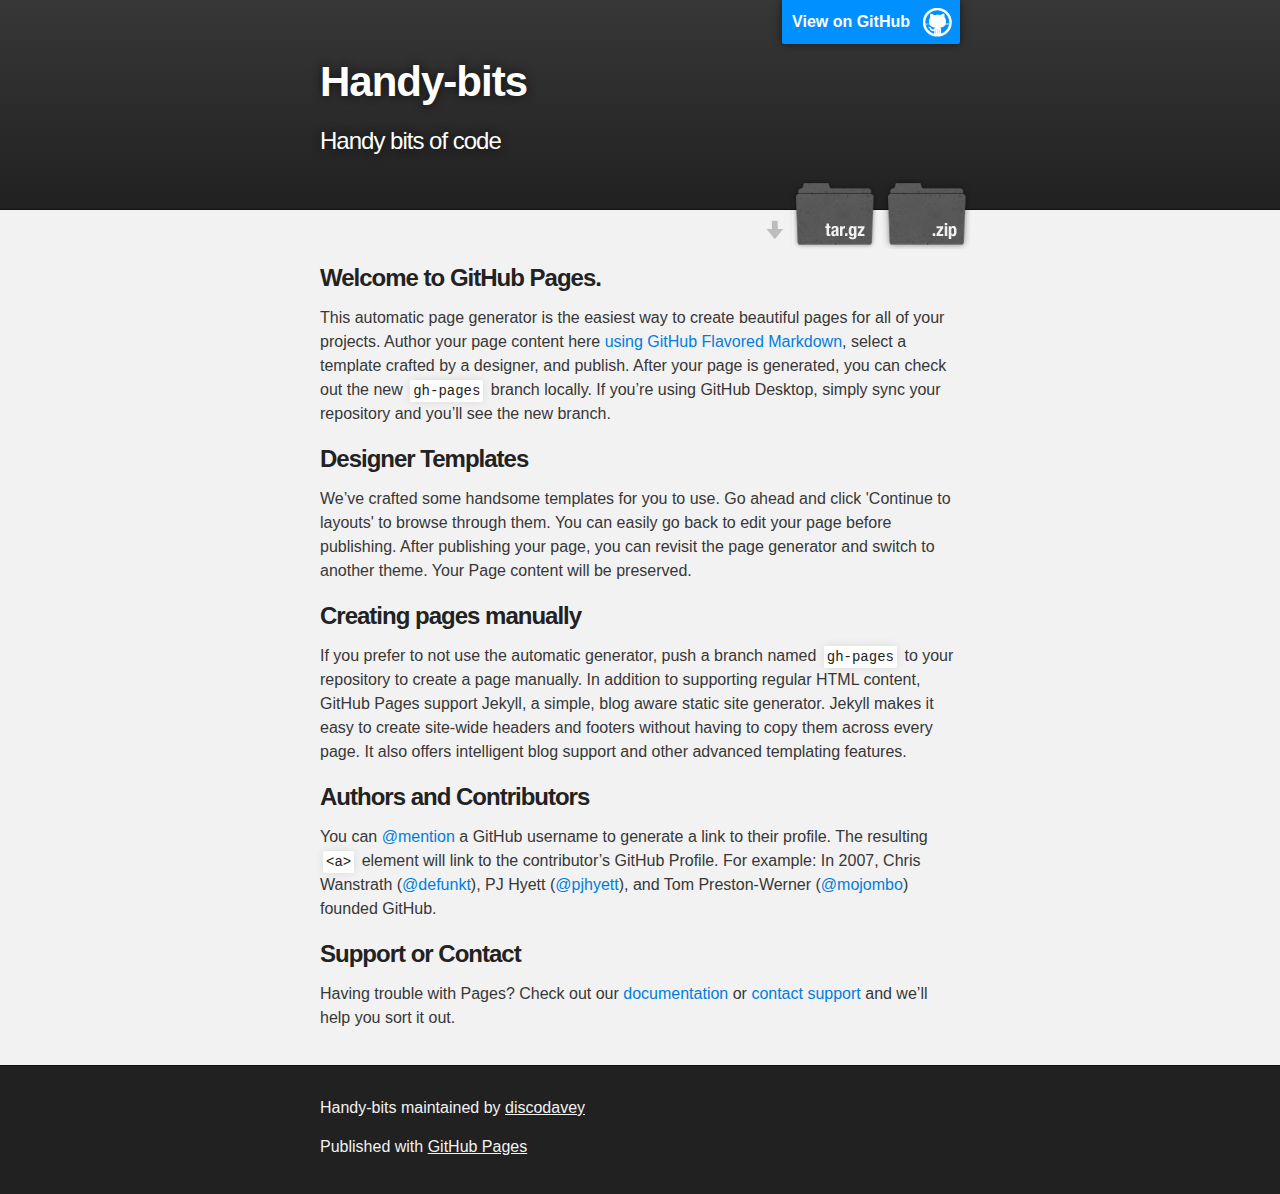
<file: index.html>
<!DOCTYPE html>
<html>

  <head>
    <meta charset='utf-8'>
    <meta http-equiv="X-UA-Compatible" content="chrome=1">
    <meta name="description" content="Handy-bits : Handy bits of code">

    <link rel="stylesheet" type="text/css" media="screen" href="stylesheets/stylesheet.css">

    <title>Handy-bits</title>
  </head>

  <body>

    <!-- HEADER -->
    <div id="header_wrap" class="outer">
        <header class="inner">
          <a id="forkme_banner" href="https://github.com/discodavey/Handy-Bits">View on GitHub</a>

          <h1 id="project_title">Handy-bits</h1>
          <h2 id="project_tagline">Handy bits of code</h2>

            <section id="downloads">
              <a class="zip_download_link" href="https://github.com/discodavey/Handy-Bits/zipball/master">Download this project as a .zip file</a>
              <a class="tar_download_link" href="https://github.com/discodavey/Handy-Bits/tarball/master">Download this project as a tar.gz file</a>
            </section>
        </header>
    </div>

    <!-- MAIN CONTENT -->
    <div id="main_content_wrap" class="outer">
      <section id="main_content" class="inner">
        <h3>
<a id="welcome-to-github-pages" class="anchor" href="#welcome-to-github-pages" aria-hidden="true"><span aria-hidden="true" class="octicon octicon-link"></span></a>Welcome to GitHub Pages.</h3>

<p>This automatic page generator is the easiest way to create beautiful pages for all of your projects. Author your page content here <a href="https://guides.github.com/features/mastering-markdown/">using GitHub Flavored Markdown</a>, select a template crafted by a designer, and publish. After your page is generated, you can check out the new <code>gh-pages</code> branch locally. If you’re using GitHub Desktop, simply sync your repository and you’ll see the new branch.</p>

<h3>
<a id="designer-templates" class="anchor" href="#designer-templates" aria-hidden="true"><span aria-hidden="true" class="octicon octicon-link"></span></a>Designer Templates</h3>

<p>We’ve crafted some handsome templates for you to use. Go ahead and click 'Continue to layouts' to browse through them. You can easily go back to edit your page before publishing. After publishing your page, you can revisit the page generator and switch to another theme. Your Page content will be preserved.</p>

<h3>
<a id="creating-pages-manually" class="anchor" href="#creating-pages-manually" aria-hidden="true"><span aria-hidden="true" class="octicon octicon-link"></span></a>Creating pages manually</h3>

<p>If you prefer to not use the automatic generator, push a branch named <code>gh-pages</code> to your repository to create a page manually. In addition to supporting regular HTML content, GitHub Pages support Jekyll, a simple, blog aware static site generator. Jekyll makes it easy to create site-wide headers and footers without having to copy them across every page. It also offers intelligent blog support and other advanced templating features.</p>

<h3>
<a id="authors-and-contributors" class="anchor" href="#authors-and-contributors" aria-hidden="true"><span aria-hidden="true" class="octicon octicon-link"></span></a>Authors and Contributors</h3>

<p>You can <a href="https://help.github.com/articles/basic-writing-and-formatting-syntax/#mentioning-users-and-teams" class="user-mention">@mention</a> a GitHub username to generate a link to their profile. The resulting <code>&lt;a&gt;</code> element will link to the contributor’s GitHub Profile. For example: In 2007, Chris Wanstrath (<a href="https://github.com/defunkt" class="user-mention">@defunkt</a>), PJ Hyett (<a href="https://github.com/pjhyett" class="user-mention">@pjhyett</a>), and Tom Preston-Werner (<a href="https://github.com/mojombo" class="user-mention">@mojombo</a>) founded GitHub.</p>

<h3>
<a id="support-or-contact" class="anchor" href="#support-or-contact" aria-hidden="true"><span aria-hidden="true" class="octicon octicon-link"></span></a>Support or Contact</h3>

<p>Having trouble with Pages? Check out our <a href="https://help.github.com/pages">documentation</a> or <a href="https://github.com/contact">contact support</a> and we’ll help you sort it out.</p>
      </section>
    </div>

    <!-- FOOTER  -->
    <div id="footer_wrap" class="outer">
      <footer class="inner">
        <p class="copyright">Handy-bits maintained by <a href="https://github.com/discodavey">discodavey</a></p>
        <p>Published with <a href="https://pages.github.com">GitHub Pages</a></p>
      </footer>
    </div>

    

  </body>
</html>
</file>
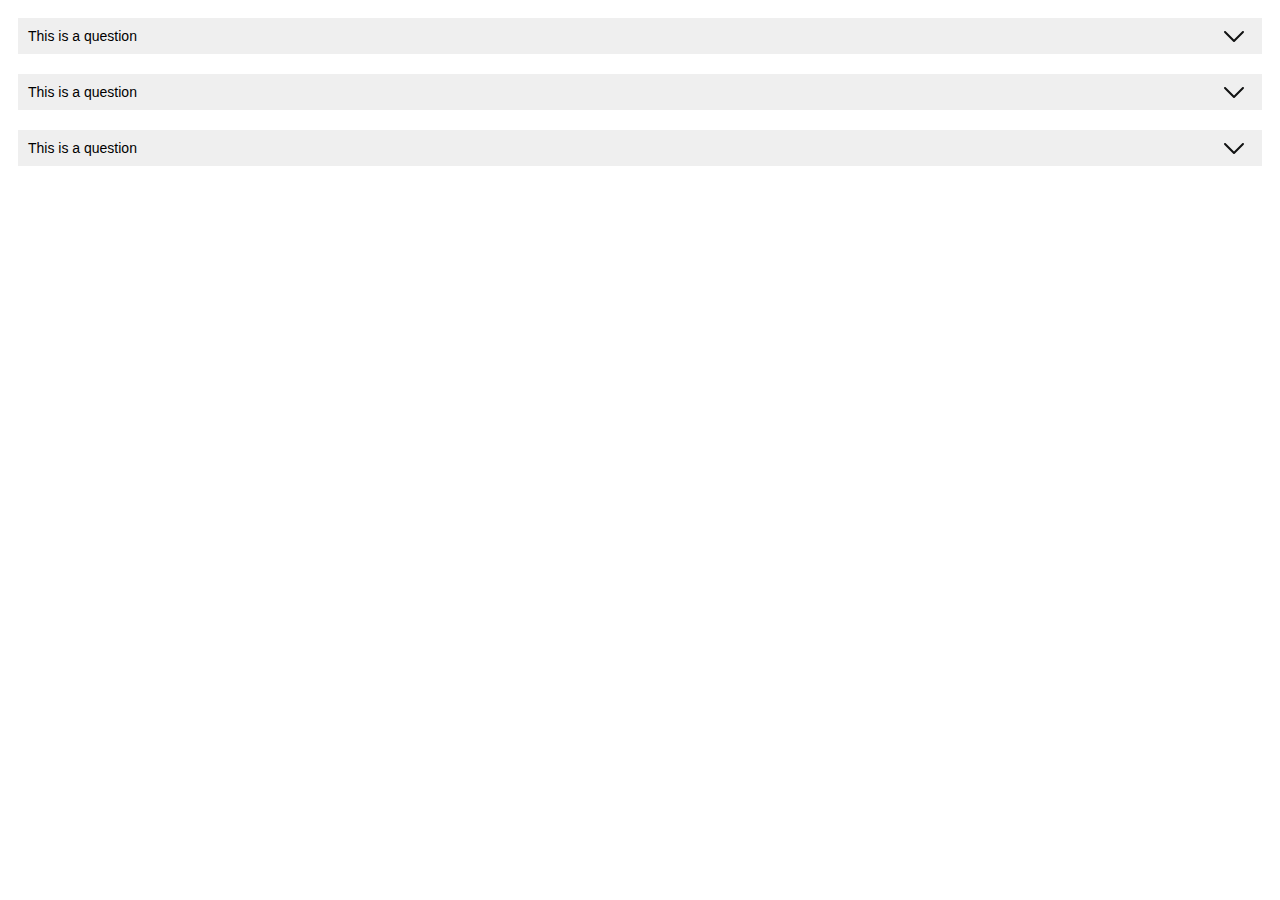
<file: faq/index.html>
<!DOCTYPE html>
<html>
    <head>
        <title>HTML5 Template</title>
        <meta charset="UTF-8">
        <meta name="viewport" content="width=device-width">
        <script src="http://html5shiv.googlecode.com/svn/trunk/html5.js"></script>

        <link rel="stylesheet" type="text/css" media="screen" href="assets/css/style.css" />
    </head>
    <body>

        <div class="faq-outer">
        	<div class="question">
        		This is a question
        	</div>
        	<div class="answer">
        		This is the answer
        	</div>
        </div>

        <div class="faq-outer">
            <div class="question">
                This is a question
            </div>
            <div class="answer">
                This is the answer
            </div>
        </div>

        <div class="faq-outer">
            <div class="question">
                This is a question
            </div>
            <div class="answer">
                This is the answer
            </div>
        </div>


        <script src="http://code.jquery.com/jquery-1.10.2.min.js" type="text/javascript"></script>
        <script src="assets/js/scripts.js"></script>

    </body>
</html>
</file>
<file: stylesheets/stylesheet.css>
/*******************************************************************************
Slate Theme for GitHub Pages
by Jason Costello, @jsncostello
*******************************************************************************/

@import url(github-light.css);

/*******************************************************************************
MeyerWeb Reset
*******************************************************************************/

html, body, div, span, applet, object, iframe,
h1, h2, h3, h4, h5, h6, p, blockquote, pre,
a, abbr, acronym, address, big, cite, code,
del, dfn, em, img, ins, kbd, q, s, samp,
small, strike, strong, sub, sup, tt, var,
b, u, i, center,
dl, dt, dd, ol, ul, li,
fieldset, form, label, legend,
table, caption, tbody, tfoot, thead, tr, th, td,
article, aside, canvas, details, embed,
figure, figcaption, footer, header, hgroup,
menu, nav, output, ruby, section, summary,
time, mark, audio, video {
  margin: 0;
  padding: 0;
  border: 0;
  font: inherit;
  vertical-align: baseline;
}

/* HTML5 display-role reset for older browsers */
article, aside, details, figcaption, figure,
footer, header, hgroup, menu, nav, section {
  display: block;
}

ol, ul {
  list-style: none;
}

table {
  border-collapse: collapse;
  border-spacing: 0;
}

/*******************************************************************************
Theme Styles
*******************************************************************************/

body {
  box-sizing: border-box;
  color:#373737;
  background: #212121;
  font-size: 16px;
  font-family: 'Myriad Pro', Calibri, Helvetica, Arial, sans-serif;
  line-height: 1.5;
  -webkit-font-smoothing: antialiased;
}

h1, h2, h3, h4, h5, h6 {
  margin: 10px 0;
  font-weight: 700;
  color:#222222;
  font-family: 'Lucida Grande', 'Calibri', Helvetica, Arial, sans-serif;
  letter-spacing: -1px;
}

h1 {
  font-size: 36px;
  font-weight: 700;
}

h2 {
  padding-bottom: 10px;
  font-size: 32px;
  background: url('../images/bg_hr.png') repeat-x bottom;
}

h3 {
  font-size: 24px;
}

h4 {
  font-size: 21px;
}

h5 {
  font-size: 18px;
}

h6 {
  font-size: 16px;
}

p {
  margin: 10px 0 15px 0;
}

footer p {
  color: #f2f2f2;
}

a {
  text-decoration: none;
  color: #007edf;
  text-shadow: none;

  transition: color 0.5s ease;
  transition: text-shadow 0.5s ease;
  -webkit-transition: color 0.5s ease;
  -webkit-transition: text-shadow 0.5s ease;
  -moz-transition: color 0.5s ease;
  -moz-transition: text-shadow 0.5s ease;
  -o-transition: color 0.5s ease;
  -o-transition: text-shadow 0.5s ease;
  -ms-transition: color 0.5s ease;
  -ms-transition: text-shadow 0.5s ease;
}

a:hover, a:focus {text-decoration: underline;}

footer a {
  color: #F2F2F2;
  text-decoration: underline;
}

em {
  font-style: italic;
}

strong {
  font-weight: bold;
}

img {
  position: relative;
  margin: 0 auto;
  max-width: 739px;
  padding: 5px;
  margin: 10px 0 10px 0;
  border: 1px solid #ebebeb;

  box-shadow: 0 0 5px #ebebeb;
  -webkit-box-shadow: 0 0 5px #ebebeb;
  -moz-box-shadow: 0 0 5px #ebebeb;
  -o-box-shadow: 0 0 5px #ebebeb;
  -ms-box-shadow: 0 0 5px #ebebeb;
}

p img {
  display: inline;
  margin: 0;
  padding: 0;
  vertical-align: middle;
  text-align: center;
  border: none;
}

pre, code {
  width: 100%;
  color: #222;
  background-color: #fff;

  font-family: Monaco, "Bitstream Vera Sans Mono", "Lucida Console", Terminal, monospace;
  font-size: 14px;

  border-radius: 2px;
  -moz-border-radius: 2px;
  -webkit-border-radius: 2px;
}

pre {
  width: 100%;
  padding: 10px;
  box-shadow: 0 0 10px rgba(0,0,0,.1);
  overflow: auto;
}

code {
  padding: 3px;
  margin: 0 3px;
  box-shadow: 0 0 10px rgba(0,0,0,.1);
}

pre code {
  display: block;
  box-shadow: none;
}

blockquote {
  color: #666;
  margin-bottom: 20px;
  padding: 0 0 0 20px;
  border-left: 3px solid #bbb;
}


ul, ol, dl {
  margin-bottom: 15px
}

ul {
  list-style-position: inside;
  list-style: disc;
  padding-left: 20px;
}

ol {
  list-style-position: inside;
  list-style: decimal;
  padding-left: 20px;
}

dl dt {
  font-weight: bold;
}

dl dd {
  padding-left: 20px;
  font-style: italic;
}

dl p {
  padding-left: 20px;
  font-style: italic;
}

hr {
  height: 1px;
  margin-bottom: 5px;
  border: none;
  background: url('../images/bg_hr.png') repeat-x center;
}

table {
  border: 1px solid #373737;
  margin-bottom: 20px;
  text-align: left;
 }

th {
  font-family: 'Lucida Grande', 'Helvetica Neue', Helvetica, Arial, sans-serif;
  padding: 10px;
  background: #373737;
  color: #fff;
 }

td {
  padding: 10px;
  border: 1px solid #373737;
 }

form {
  background: #f2f2f2;
  padding: 20px;
}

/*******************************************************************************
Full-Width Styles
*******************************************************************************/

.outer {
  width: 100%;
}

.inner {
  position: relative;
  max-width: 640px;
  padding: 20px 10px;
  margin: 0 auto;
}

#forkme_banner {
  display: block;
  position: absolute;
  top:0;
  right: 10px;
  z-index: 10;
  padding: 10px 50px 10px 10px;
  color: #fff;
  background: url('../images/blacktocat.png') #0090ff no-repeat 95% 50%;
  font-weight: 700;
  box-shadow: 0 0 10px rgba(0,0,0,.5);
  border-bottom-left-radius: 2px;
  border-bottom-right-radius: 2px;
}

#header_wrap {
  background: #212121;
  background: -moz-linear-gradient(top, #373737, #212121);
  background: -webkit-linear-gradient(top, #373737, #212121);
  background: -ms-linear-gradient(top, #373737, #212121);
  background: -o-linear-gradient(top, #373737, #212121);
  background: linear-gradient(top, #373737, #212121);
}

#header_wrap .inner {
  padding: 50px 10px 30px 10px;
}

#project_title {
  margin: 0;
  color: #fff;
  font-size: 42px;
  font-weight: 700;
  text-shadow: #111 0px 0px 10px;
}

#project_tagline {
  color: #fff;
  font-size: 24px;
  font-weight: 300;
  background: none;
  text-shadow: #111 0px 0px 10px;
}

#downloads {
  position: absolute;
  width: 210px;
  z-index: 10;
  bottom: -40px;
  right: 0;
  height: 70px;
  background: url('../images/icon_download.png') no-repeat 0% 90%;
}

.zip_download_link {
  display: block;
  float: right;
  width: 90px;
  height:70px;
  text-indent: -5000px;
  overflow: hidden;
  background: url(../images/sprite_download.png) no-repeat bottom left;
}

.tar_download_link {
  display: block;
  float: right;
  width: 90px;
  height:70px;
  text-indent: -5000px;
  overflow: hidden;
  background: url(../images/sprite_download.png) no-repeat bottom right;
  margin-left: 10px;
}

.zip_download_link:hover {
  background: url(../images/sprite_download.png) no-repeat top left;
}

.tar_download_link:hover {
  background: url(../images/sprite_download.png) no-repeat top right;
}

#main_content_wrap {
  background: #f2f2f2;
  border-top: 1px solid #111;
  border-bottom: 1px solid #111;
}

#main_content {
  padding-top: 40px;
}

#footer_wrap {
  background: #212121;
}



/*******************************************************************************
Small Device Styles
*******************************************************************************/

@media screen and (max-width: 480px) {
  body {
    font-size:14px;
  }

  #downloads {
    display: none;
  }

  .inner {
    min-width: 320px;
    max-width: 480px;
  }

  #project_title {
  font-size: 32px;
  }

  h1 {
    font-size: 28px;
  }

  h2 {
    font-size: 24px;
  }

  h3 {
    font-size: 21px;
  }

  h4 {
    font-size: 18px;
  }

  h5 {
    font-size: 14px;
  }

  h6 {
    font-size: 12px;
  }

  code, pre {
    min-width: 320px;
    max-width: 480px;
    font-size: 11px;
  }

}
</file>
<file: faq/assets/css/style.css>
body {
	font: 14px Arial;
}

.faq-outer {
	padding: 10px;
}

.question {
	padding: 10px;
	cursor: pointer;
	background: #efefef url(../img/down-arrow.svg) no-repeat 99% 2px;
}

.answer {
	display: none;
	padding: 10px;
}

.arrow-up {
	background: #efefef url(../img/up-arrow.svg) no-repeat 99% 2px;
}
</file>
